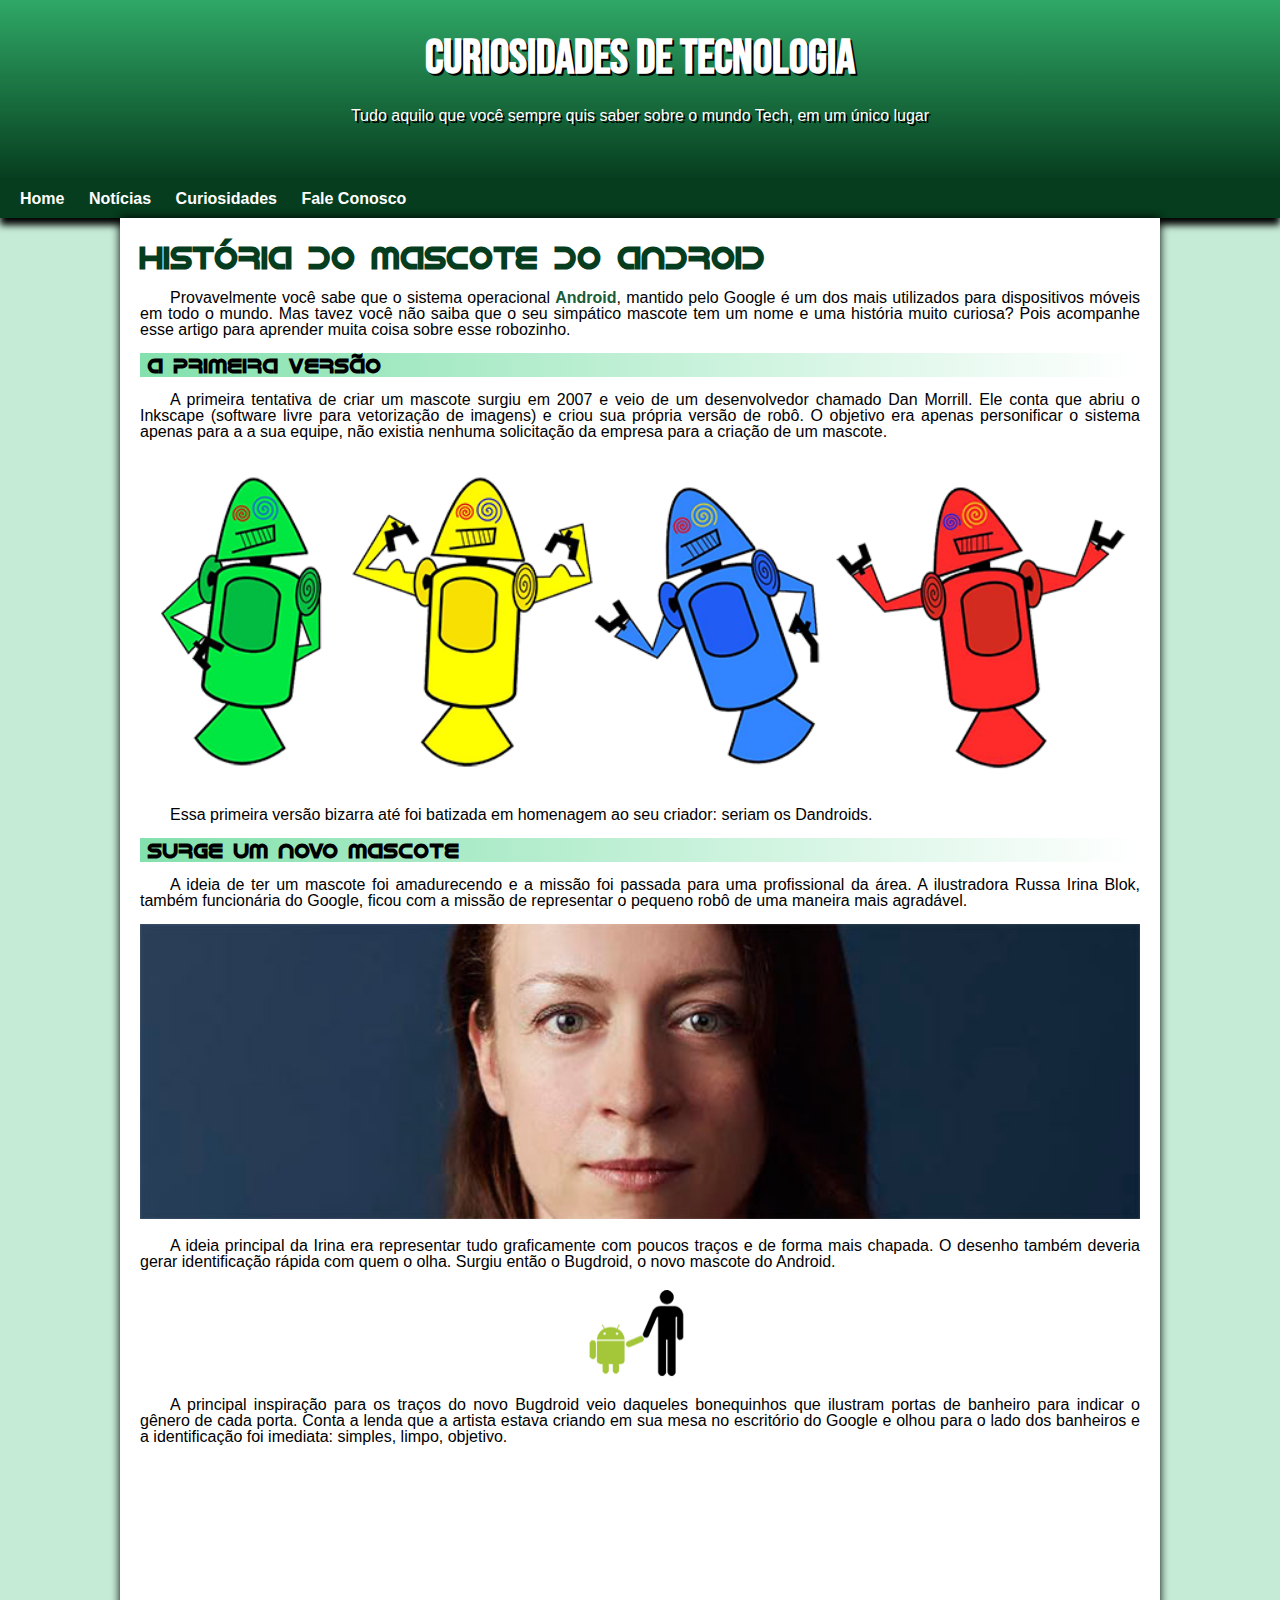
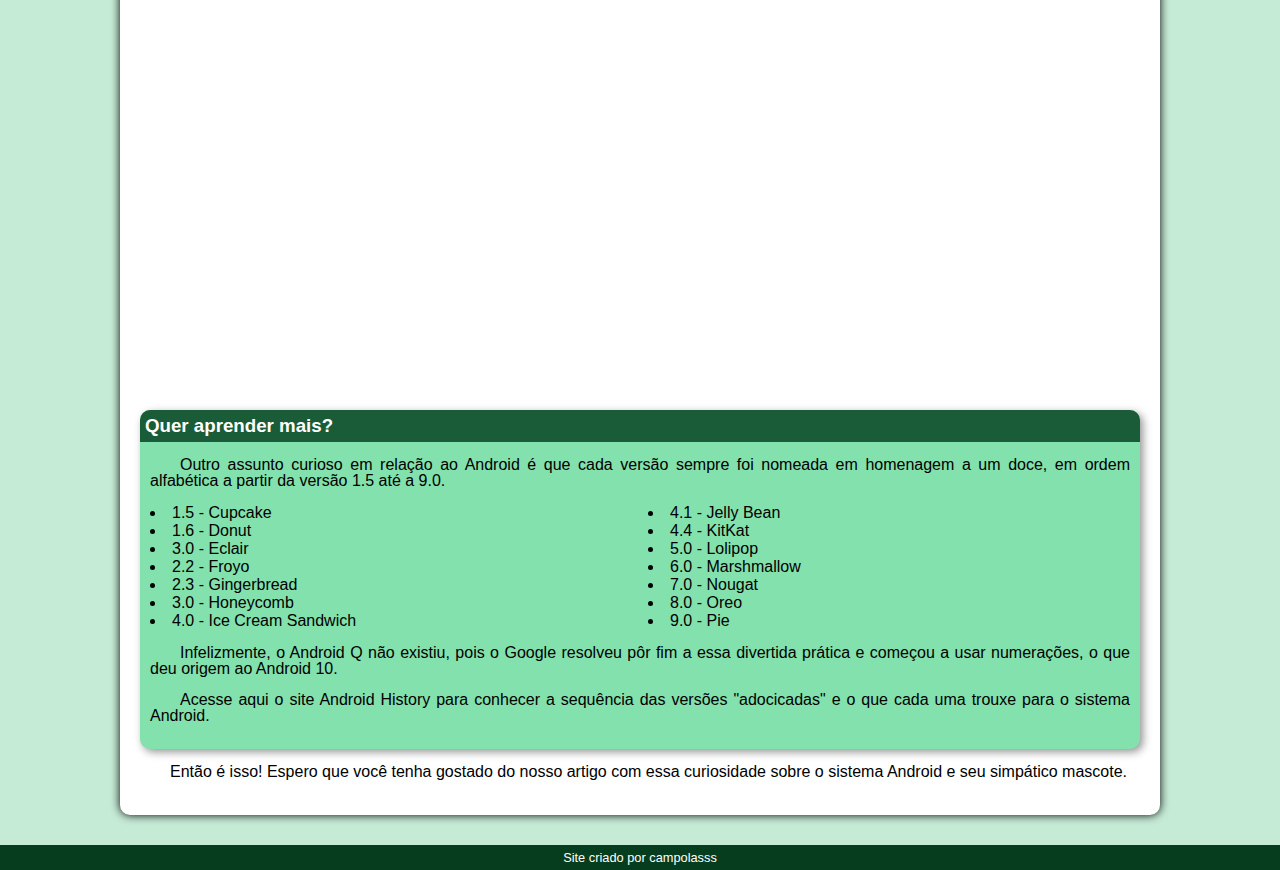
<file: index.html>
<!DOCTYPE html>
<html lang="pt-br">
<head>
    <meta charset="UTF-8">
    <meta http-equiv="X-UA-Compatible" content="IE=edge">
    <meta name="viewport" content="width=device-width, initial-scale=1.0">
    <title>Como surgiu o mascote do Android?</title>
    <link rel="shortcut icon" href="imagens/favicon.ico" type="image/x-icon">
    <link rel="stylesheet" href="style/style.css">
 
</head>
<body>
    <header>
        <h1>Curiosidades de Tecnologia</h1>
        <p>Tudo aquilo que você sempre quis saber sobre o mundo Tech, em um único lugar</p>

    </header>
    <nav>
        <a href="#"> Home </a>
        <a href="#"> Notícias </a>
        <a href="#"> Curiosidades </a>
        <a href="#"> Fale Conosco </a>
    </nav>
    <main>
    <article>

    <h1>História do Mascote do Android</h1>

<p>
    Provavelmente você sabe que o sistema operacional <strong>Android</strong>,
    mantido pelo Google é um dos mais utilizados para dispositivos móveis em todo o mundo.
    Mas tavez você não saiba que o seu simpático mascote tem um nome e uma história muito curiosa?
    Pois acompanhe esse artigo para aprender muita coisa sobre esse robozinho.
</p>

<h2>A primeira versão</h2>

<p>
    A primeira tentativa de criar um mascote surgiu em 2007 e veio de um desenvolvedor chamado Dan Morrill.
    Ele conta que abriu o Inkscape (software livre para vetorização de imagens) e criou sua própria versão de robô.
    O objetivo era apenas personificar o sistema apenas para a a sua equipe,
    não existia nenhuma solicitação da empresa para a criação de um mascote.
</p>

<picture>
    <source media="(max-width:670px)" srcset="imagens/dan-droids-pq.png">
    <img src="imagens/dan-droids.png" alt="">
</picture>

<p>Essa primeira versão bizarra até foi batizada em homenagem ao seu criador: seriam os Dandroids.</p>

<h2>Surge um novo mascote</h2>

<p>
    A ideia de ter um mascote foi amadurecendo e a missão foi passada para uma profissional da área.
    A ilustradora Russa Irina Blok, também funcionária do Google, ficou com a missão de representar o pequeno robô de uma maneira mais agradável.
</p>

<picture>
<source media="(max-width:670px)" srcset="imagens/irina-blok-pq.jpg">
<img src="imagens/irina-blok.jpg" alt="">
</picture>

<p>
    A ideia principal da Irina era representar tudo graficamente com poucos traços e de forma mais chapada. O desenho também deveria gerar identificação rápida com quem o olha.
    Surgiu então o Bugdroid, o novo mascote do Android.
</p>

<img src="imagens/bugdroid.png" class="pequena" alt="">

<p>
    A principal inspiração para os traços do novo Bugdroid veio daqueles bonequinhos que ilustram portas de banheiro para indicar o gênero de cada porta.
    Conta a lenda que a artista estava criando em sua mesa no escritório do Google e olhou para o lado dos banheiros e a identificação foi imediata: simples, limpo, objetivo.
</p>

<div class="video">
    <iframe width="560" height="315" src="https://www.youtube.com/embed/sfxvaapRG-U"
    title="YouTube video player" frameborder="0" allow="accelerometer; autoplay; clipboard-write;
    encrypted-media; gyroscope; picture-in-picture" allowfullscreen></iframe>

</div>
 <aside>
 <h3>Quer aprender mais?</h3>
    
<p>
    Outro assunto curioso em relação ao Android é que cada versão sempre foi nomeada em homenagem a um doce,
    em ordem alfabética a partir da versão 1.5 até a 9.0.
</p>
    
    <ul>
        <li>1.5 - Cupcake</li>
        <li>1.6 - Donut</li>
        <li>3.0 - Eclair</li>
        <li>2.2 - Froyo</li>
        <li>2.3 - Gingerbread</li>
        <li>3.0 - Honeycomb</li>
        <li>4.0 - Ice Cream Sandwich</li>
        <li>4.1 - Jelly Bean</li>
        <li>4.4 - KitKat</li>
        <li>5.0 - Lolipop</li>
        <li>6.0 - Marshmallow</li>
        <li>7.0 - Nougat</li>
        <li>8.0 - Oreo</li>
        <li>9.0 - Pie</li>
    </ul>
    
    <p>Infelizmente, o Android Q não existiu, pois o Google resolveu pôr fim
    a essa divertida prática e começou a usar numerações, o que deu origem ao Android 10.</p>
    
    <p>Acesse aqui o site Android History para conhecer a 
        sequência das versões "adocicadas" e o que cada uma trouxe para o sistema Android.</p>
</aside>

<p>Então é isso! Espero que você tenha gostado do nosso 
artigo com essa curiosidade sobre o sistema Android e seu simpático mascote.</p>
    </article>   
    </main>
    <footer>
        <p>Site criado por campolasss</p>
    </footer>
</body>
</html>
</file>
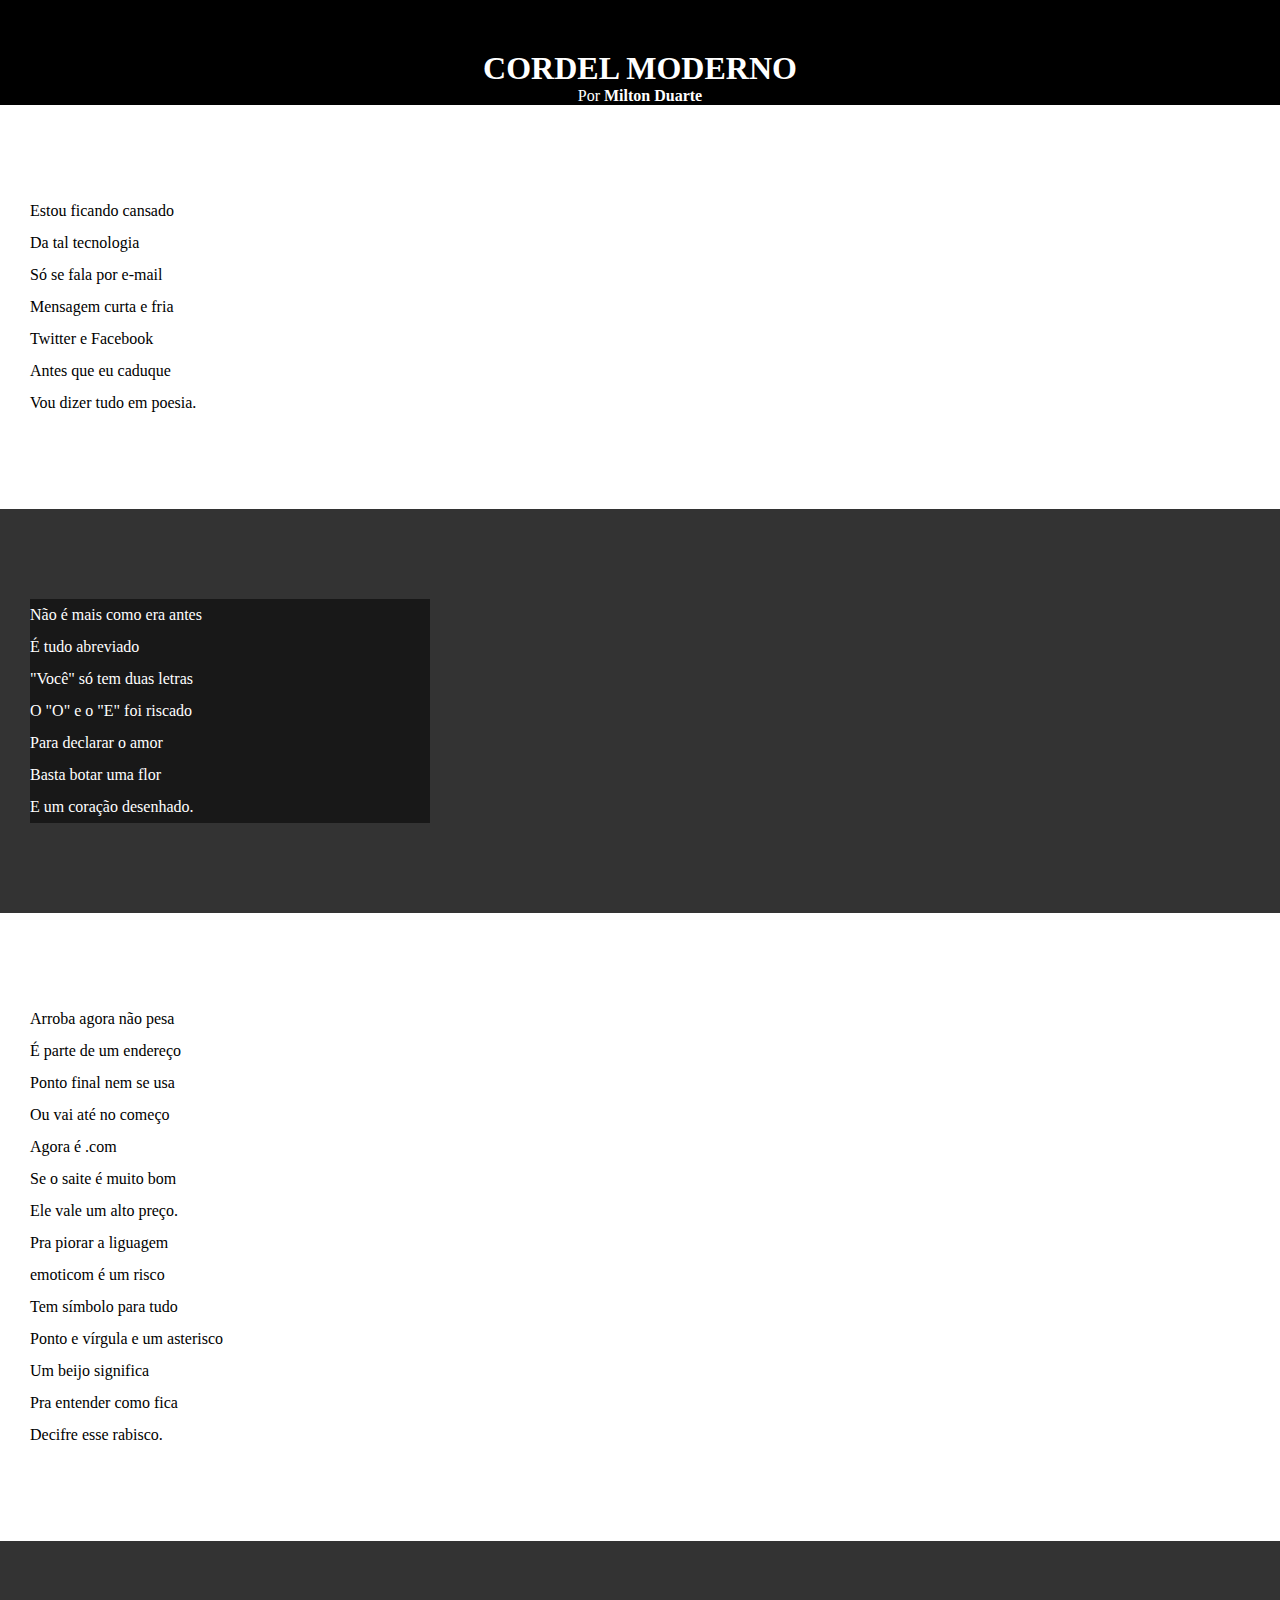
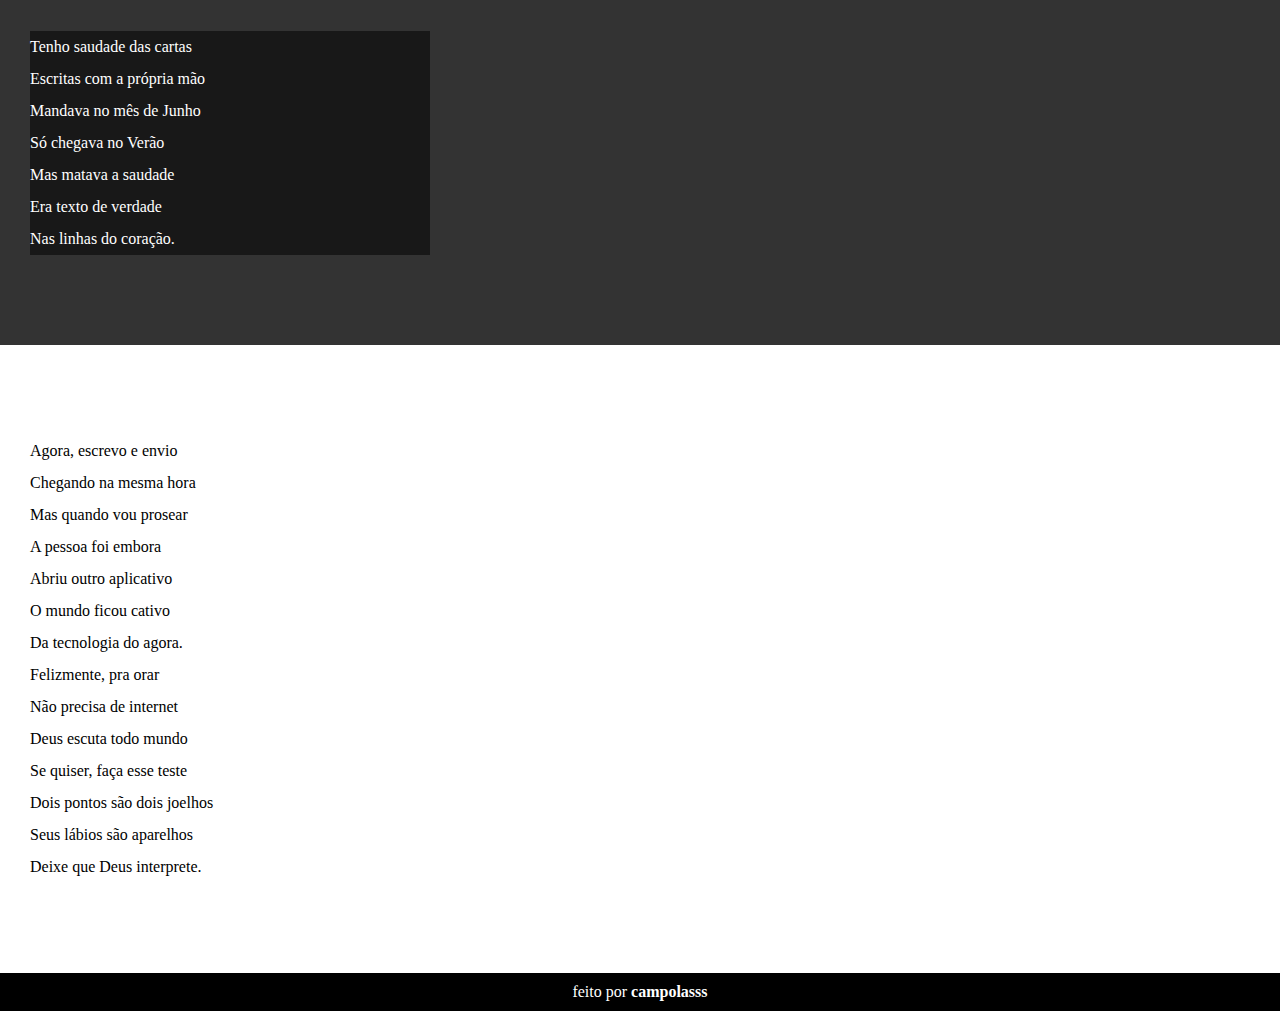
<file: pacote-d012/index.html>
<!DOCTYPE html>
<html lang="en">
<head>
    <meta charset="UTF-8">
    <meta http-equiv="X-UA-Compatible" content="IE=edge">
    <meta name="viewport" content="width=device-width, initial-scale=1.0">
    <title>Cordel Moderno</title>
    <link rel="stylesheet" href="style.css">
</head>
<body>

<header><h1>Cordel Moderno</h1>
Por <a href="https://www.recantodasletras.com.br/poesias/3186743">Milton Duarte</a>
</header>

<section class="normal">
<p>
    Estou ficando cansado <br>
    Da tal tecnologia<br>
    Só se fala por e-mail<br>
    Mensagem curta e fria<br>
    Twitter e Facebook<br>
    Antes que eu caduque<br>
    Vou dizer tudo em poesia.</section>
</p>
    
<section class="imagem">
<p>
    Não é mais como era antes<br>
    É tudo abreviado<br>
    "Você" só tem duas letras<br>
    O "O" e o "E" foi riscado<br>
    Para declarar o amor<br>
    Basta botar uma flor<br>
    E um coração desenhado.
</p>
</section>
    
    
<section class="normal">
<p>
    Arroba agora não pesa<br>
    É parte de um endereço<br>
    Ponto final nem se usa<br>
    Ou vai até no começo<br>
    Agora é .com<br>
    Se o saite é muito bom<br>
    Ele vale um alto preço.<br>
</p>
    

<p>
    Pra piorar a liguagem<br>
    emoticom é um risco<br>
    Tem símbolo para tudo<br>
    Ponto e vírgula e um asterisco<br>
    Um beijo significa<br>
    Pra entender como fica<br>
    Decifre esse rabisco.<br>
</p>
</section>
    
<section class="imagem">
    <p>
        Tenho saudade das cartas<br>
        Escritas com a própria mão<br>
        Mandava no mês de Junho<br>
        Só chegava no Verão<br>
        Mas matava a saudade<br>
        Era texto de verdade<br>
        Nas linhas do coração.<br>
    </p>
</section>
    
<section class="normal">
    <p>
        Agora, escrevo e envio<br>
        Chegando na mesma hora<br>
        Mas quando vou prosear<br>
        A pessoa foi embora<br>
        Abriu outro aplicativo<br>
        O mundo ficou cativo<br>
        Da tecnologia do agora.<br>
    </p>
    
    <p>
        Felizmente, pra orar<br>
        Não precisa de internet<br>
        Deus escuta todo mundo<br>
        Se quiser, faça esse teste<br>
        Dois pontos são dois joelhos<br>
        Seus lábios são aparelhos<br>
        Deixe que Deus interprete.<br>
    </p>
</section>

<footer> <p>feito por <a href="www.rfc-web.com">campolasss</a></p> </footer>

</body>
</html>
</file>
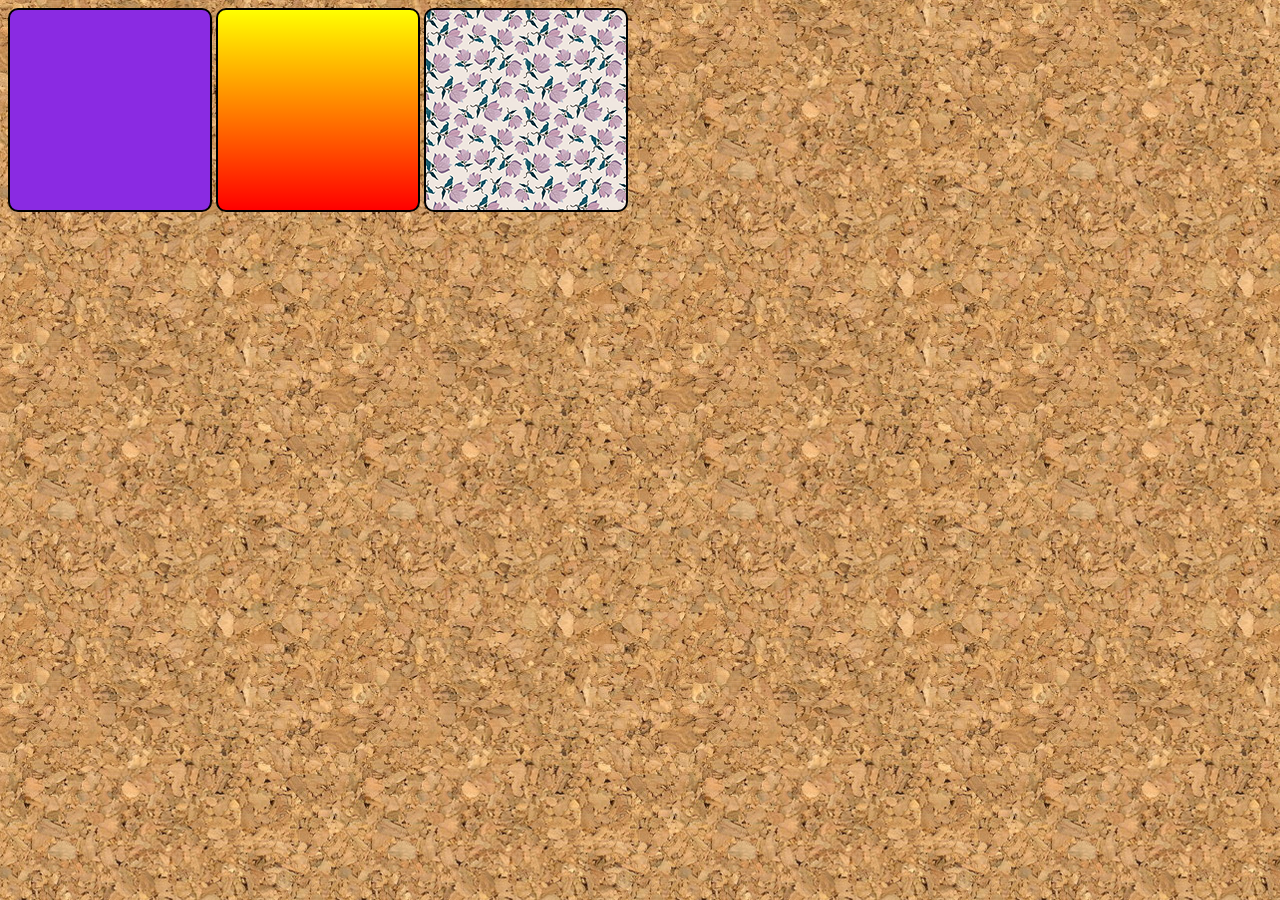
<file: ex022/fundo.html>
<!DOCTYPE html>
<html lang="pt-br">
<head>
    <meta charset="UTF-8">
    <meta http-equiv="X-UA-Compatible" content="IE=edge">
    <meta name="viewport" content="width=device-width, initial-scale=1.0">
    <title>Document</title>
    <style>

    body {
        background-image:url('imagens/wallpaper001.jpg')
    }

        div.quadrado {
            display:inline-block;
            border: 2px solid black;
            border-radius: 10px;
            width:200px;
            height:200px;
            background-color: aquamarine;
        }
            div#q1 {
                background-color:blueviolet
            }
            div#q2 {
                background-image:linear-gradient(to bottom, yellow, red);
            }
            div#q3 {
                background-image:url('imagens/pattern003.png')
            }
    
    </style>
</head>
<body>
    <div class="quadrado" id="q1"></div>
    <div class="quadrado" id="q2"></div>
    <div class="quadrado" id="q3"></div>
</body>
</html>
</file>
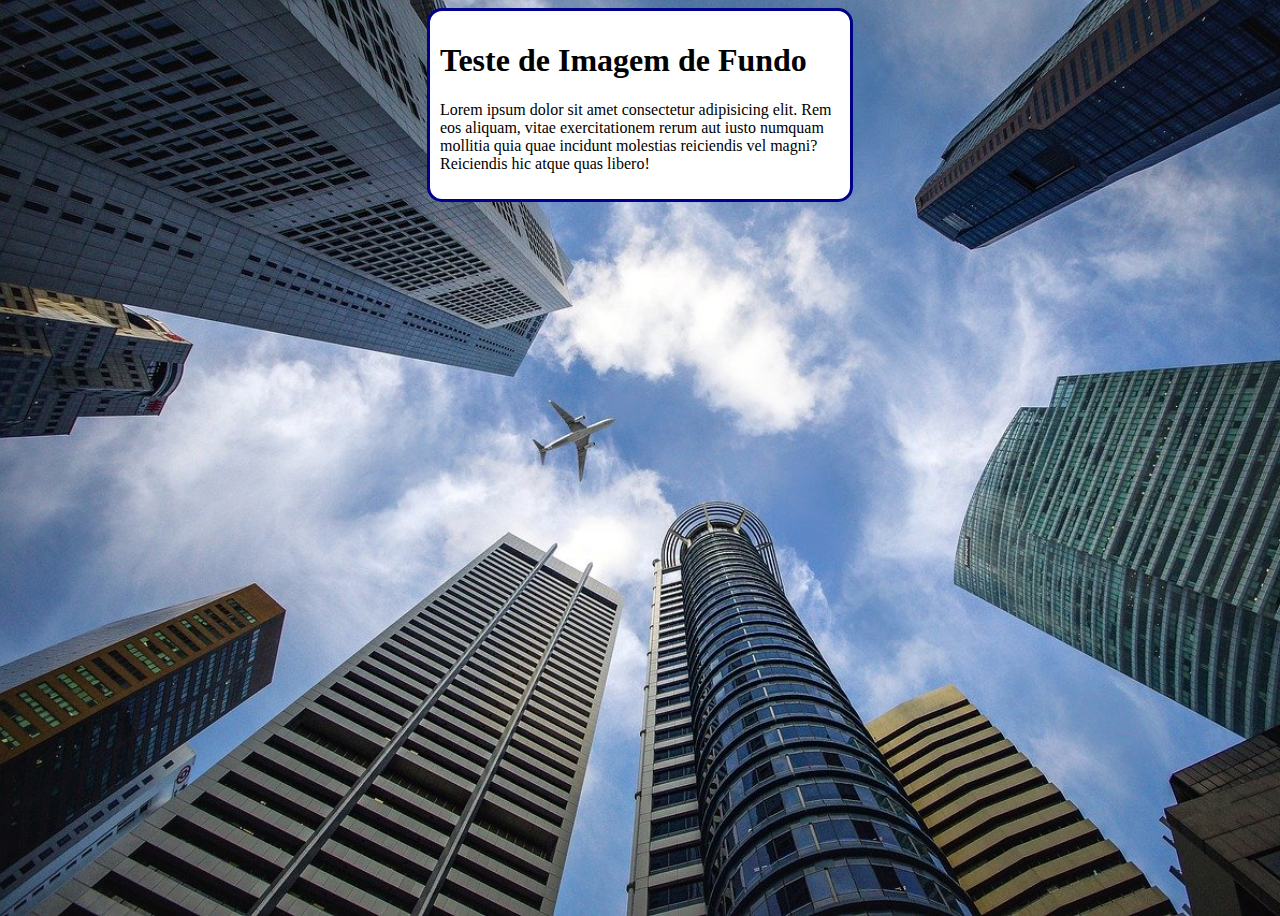
<file: ex022/fundoxy.html>
<!DOCTYPE html>
<html lang="pt-br">
<head>
    <meta charset="UTF-8">
    <meta http-equiv="X-UA-Compatible" content="IE=edge">
    <meta name="viewport" content="width=device-width, initial-scale=1.0">
    <title></title>
    <style>
       body {
           height:100vh;
           background-color: black;
           background-image:url('imagens/wallpaper002.jpg');
           background-color:center top;
           background-repeat:no-repeat;
           background-size:cover;
        }

       main {
           background-color:white;
           background-color:center top;
           width:400px;
           padding:10px;
           margin:auto;
           border:3px solid darkblue;
           border-radius:15px;
       }

    </style>

</head>
<body>
    <main>
        <h1> Teste de Imagem de Fundo</h1>
        <p>Lorem ipsum dolor sit amet consectetur adipisicing elit. Rem eos aliquam,
    vitae exercitationem rerum aut iusto numquam mollitia quia quae incidunt molestias 
    reiciendis vel magni? Reiciendis hic atque quas libero!</p>
    </main>
    
</body>
</html>
</file>
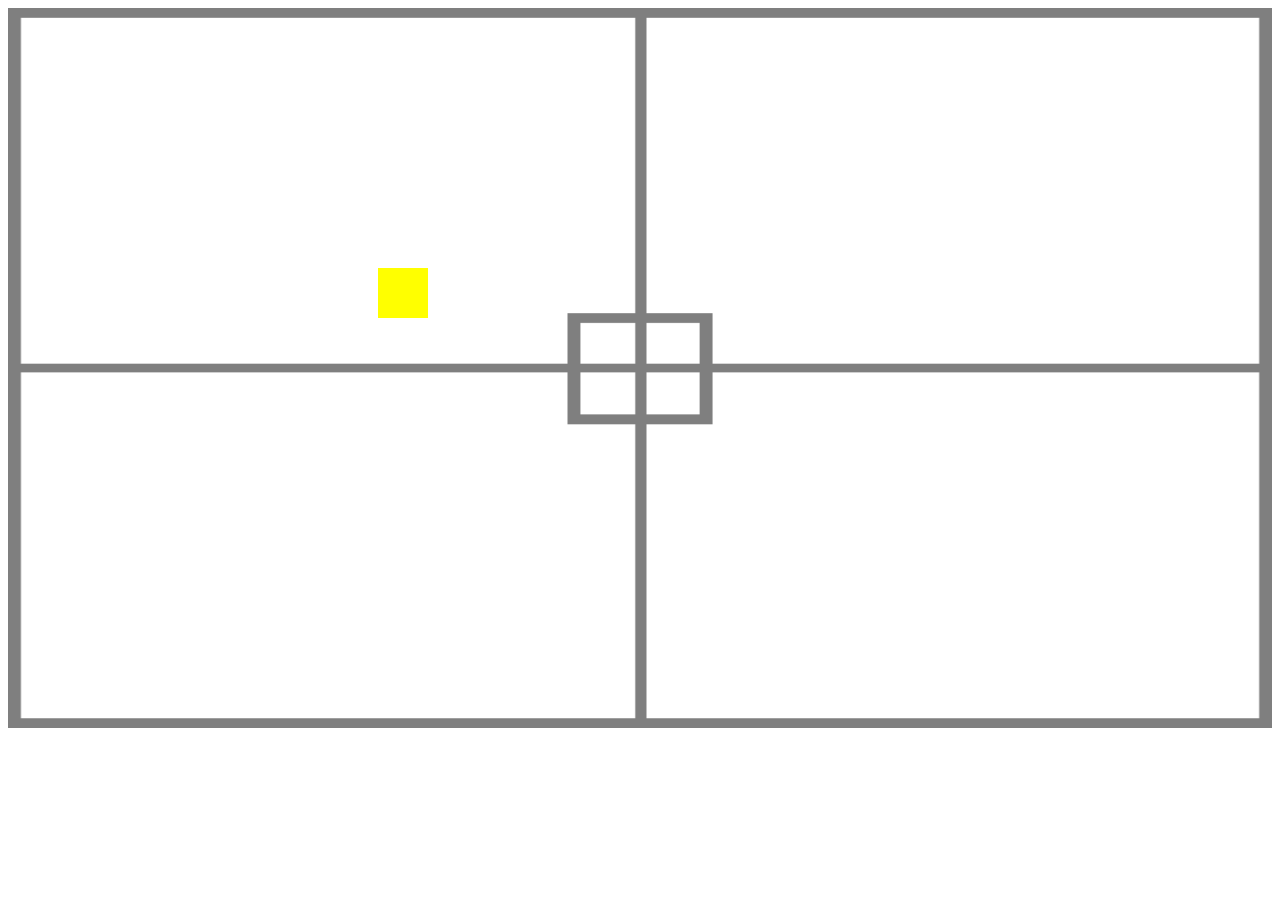
<file: ex022/fundoxyz.html>
<!DOCTYPE html>
<html lang="pt-br">
<head>
    <meta charset="UTF-8">
    <meta http-equiv="X-UA-Compatible" content="IE=edge">
    <meta name="viewport" content="width=device-width, initial-scale=1.0">
    <title>Document</title>

<style>

.c1 {
    background-image:url('imagens/target001.png');
    background-size:100% 100%;
    background-repeat: no-repeat;
    position:relative; 
    height: 700px;
    padding:10px;     
}

.c2 {
    
    position:absolute;
    left:370px;
    top:260px;
    height:50px;
    width: 50px;
    background-color:yellow;
    margin:auto;
}

</style>

</head>
<body>

<section class="c1">
<article class="c2">


</article>

</section>

</body>
</html>
</file>
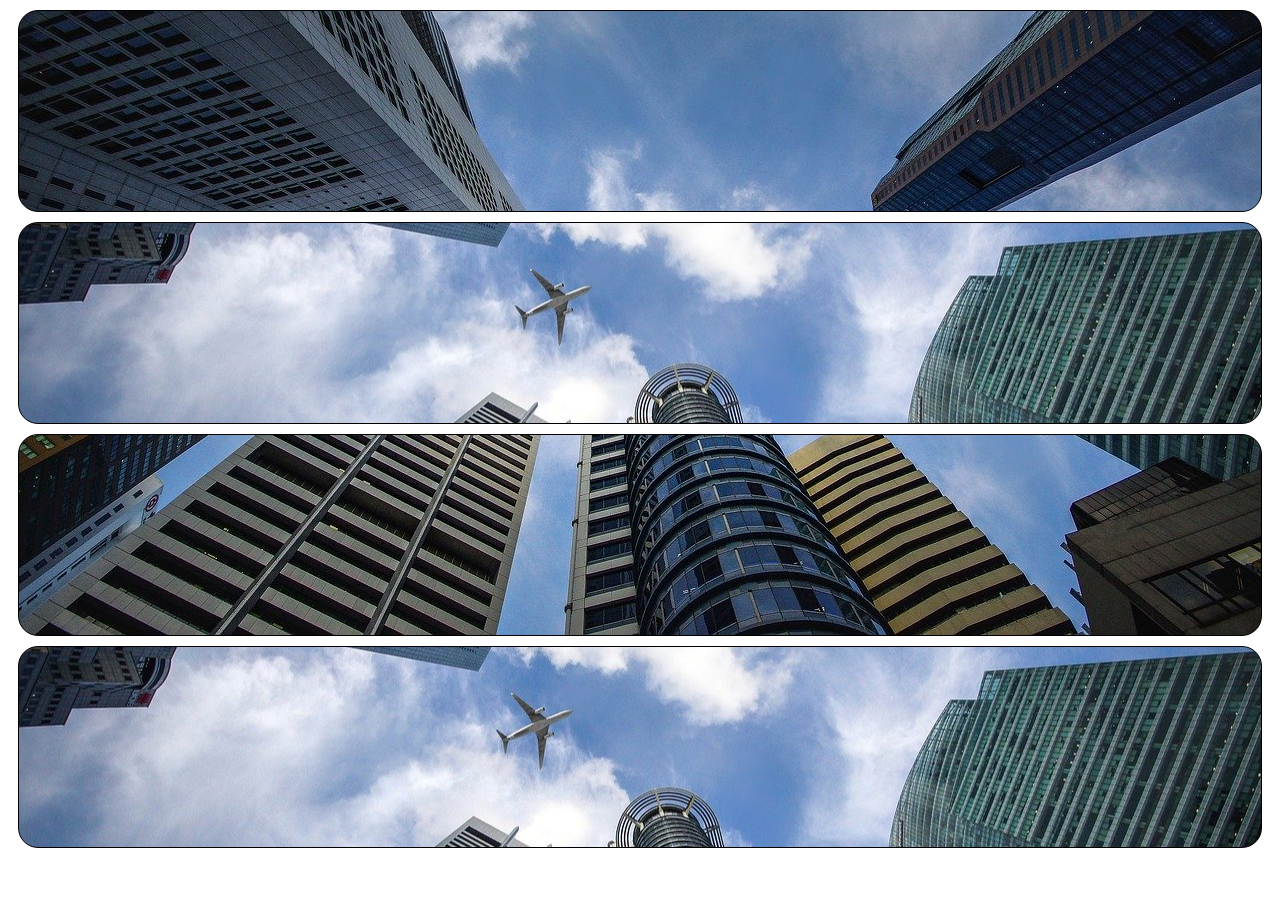
<file: ex022/fundoy.html>
<!DOCTYPE html>
<html lang="pt-br">
<head>
    <meta charset="UTF-8">
    <meta http-equiv="X-UA-Compatible" content="IE=edge">
    <meta name="viewport" content="width=device-width, initial-scale=1.0">
    <title>Posição de Fundos</title>
    <style>
    div.bloco {
    background-image: url(imagens/wallpaper002.jpg) ;
    height:200px;
    border:1px solid black;
    border-radius:20px;
    margin:10px;
    }
    
    div#q1 {
        background-position: left top;
    }
    div#q2 {
        background-position:left center;
    }
    div#q3 {
        background-position: right bottom;
    }
    div#q4 {
        background-position: center center;
    }
    
    </style>
</head>
<body>
    <div class="bloco" id='q1'></div>
    <div class="bloco" id='q2'></div>
    <div class="bloco" id='q3'></div>  
    <div class="bloco" id='q4'></div>
</body>
</html>
</file>
<file: style/style.css>
@charset "UTF-8";

@import url('https://fonts.googleapis.com/css2?family=Bebas+Neue&display=swap');

@font-face {
    font-family:'Android';
    src:url('../fontes/idroid.otf') format('opentype');
    font-weight:normal;
}

:root {
--cor0:#c5ebd6;
--cor1:#83e1ad;
--cor2:#3ddc84;
--cor3:#2fa866;
--cor4:#1a5c37;
--cor5:#063d1e;

--fonte-padrao: Arial, Verdana, Helvetica, sans-serif;
--fonte-destaque:'Bebas Neue', cursive;
--fonte-android:'Android',cursive;
}

* {
    margin:0px;
    padding:0px;
}


body {
    background-color: #c5ebd6;
    font-family:var(--fonte-padrao)
}



header {
background-image: linear-gradient(to bottom, var(--cor3), var(--cor5));   
min-height:150px;
    text-align: center;
    padding-top: 30px;

}

header > h1 {
    color:white;
    font-family:var(--fonte-destaque);
    margin-bottom: 20px;
    font-size:3em;
    text-shadow: 2px 2px 0px black;
}

header > h2 {

}

header > p {
    color:white;
    font-family: var(--fonte-padrao);
    font: size 1.2em;
    max-width:600px;
    margin:auto;
    padding-right:10px;
    padding-left:10px;
    text-shadow: 2px 2px 0px black;
}

nav {
    background-color: var(--cor5);
    padding:10px;
    box-shadow: 0px 7px 7px black;
}

nav > a {
    color:white;
    padding: 10px;
    text-decoration:none;
    font-weight: bold;
    transition-duration: .5s;
}

nav > a:hover {
    background-color:var(--cor2);
    color:var(--cor4);
}

main {
   
    min-width:300px;
    max-width:1000px;
    margin:auto;
    margin-bottom: 30px;
    background-color:white;
    padding:20px;
    box-shadow: 0px 0px 10px black;
    border-bottom-left-radius: 10px;
    border-bottom-right-radius: 10px;
}

main p {
    margin:15px 0px;
    text-align:justify;
    text-indent:30px;
    line-height: 1em;
}

main strong {
    color:var(--cor4);
    font-weight: bold;
}



main h1{
    color: var(--cor5);
    font-family: var(--fonte-android);
}

main h2{
    font-family: var(--fonte-android);
    font-size: 1.3em;
    background-image: linear-gradient(to right, var(--cor1),transparent);
    text-indent: 8px;
}

main img {
    width:100%;
}

main img.pequena {
     width:150px;
     display: block;
     margin: auto;
} 


div.video {
    margin-bottom:30px;
    margin: 0px -20px 30px -20px;
    padding: 20px;
    padding-bottom:50%;

    position: relative;
}

div.video > iframe {
    position: absolute;
    top:5%;
    left:5%;
    width:90%;
    height:90%;
}

aside > ul {
    list-style-position: inside;
    columns:2;
}

aside {
    background-color:#83e1ad;
    padding: 10px;
    border-radius: 10px;
    box-shadow: 3px 3px 8px rgba(0, 0, 0, 0.425);
}

aside > h3 {
    background-color:var(--cor4);
    color:white;
    padding:5px;
    margin: -10px -10px 0px -10px;
    border-radius:10px 10px 0px 0px;
    
}

footer {
    background-color:var(--cor5);
    color:white;
    text-align: center;
    font-size: 0.8em;
    padding: 5px;
}
</file>
<file: pacote-d012/style.css>
@charset "UTF-8";

* {
    margin:0px;
    padding:0px;
}

html, body {
    background-color:darkgrey;
    min-height:100vh;
}

header {
    background-color: black;
    color:white;
    text-align: center;
}

header > h1 {
    padding-top:50px;
    text-transform: uppercase;
}

a {
    color:white;
    text-decoration:none;
    font-weight:bolder;
}

a:hover {
    text-decoration: underline;
}


section {
    padding-top: 10vh;
    padding-bottom: 10vh;
    line-height:2em;
    padding-left:30px;
}

section.normal {
    background-color:white;
    color:black;
}

section.imagem {
    background-color: rgb(51,51,51);
    color:white;
}

section.imagem > p {
    width:400px;
    background-color:rgba(0, 0, 0, 0.527);
}

footer {
    background-color:black;
    color:white;
    text-align: center;
    padding: 10px;
}
</file>
